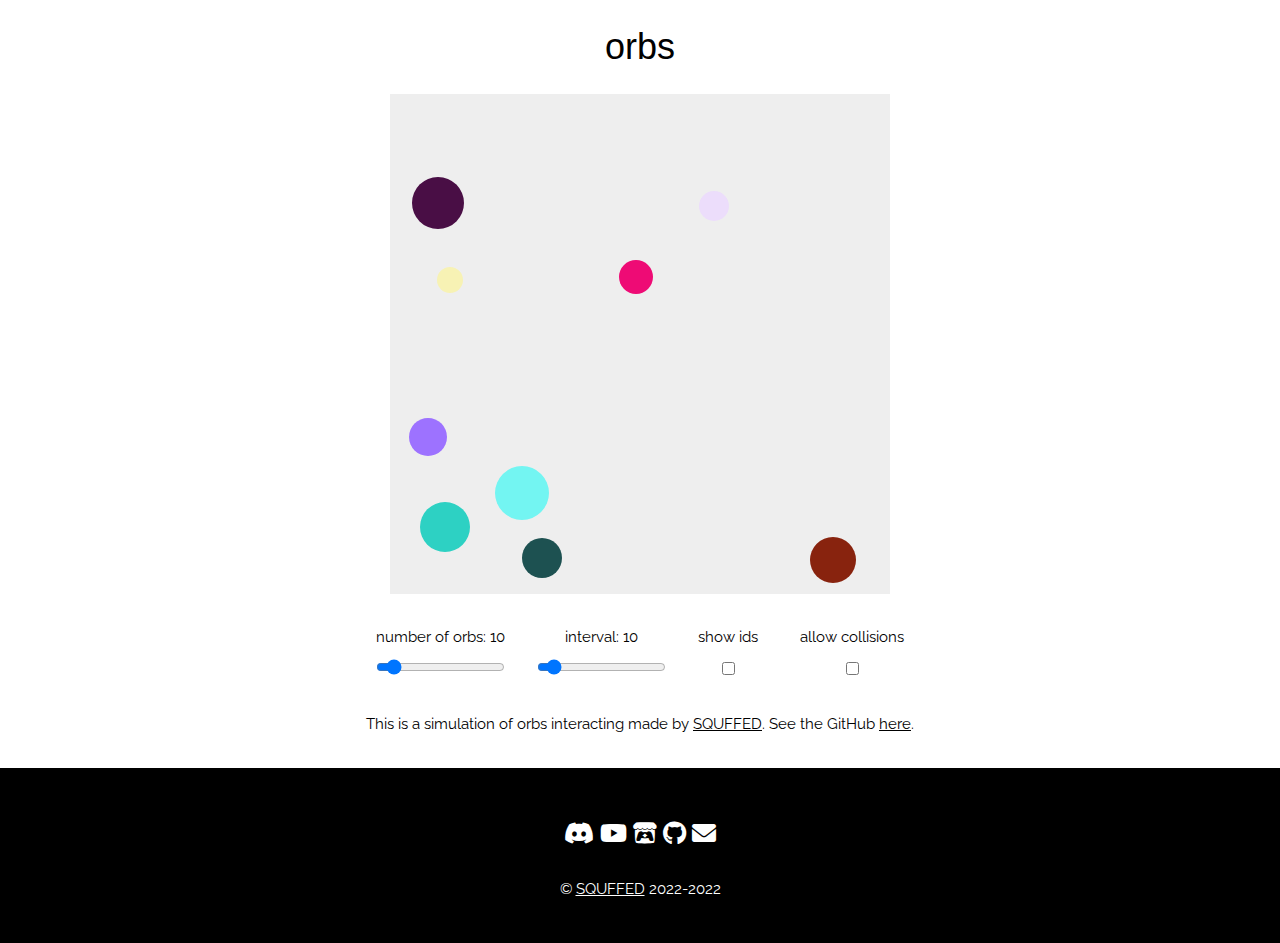
<file: orbs/index.html>
<!DOCTYPE html>
<html lang="en">
<head>
    <meta charset="UTF-8">
    <meta http-equiv="X-UA-Compatible" content="IE=edge">
    <link rel="stylesheet" href="https://www.w3schools.com/w3css/4/w3.css">
    <link rel="stylesheet" href="https://fonts.googleapis.com/css?family=Raleway">
    <link rel="stylesheet" href="https://cdnjs.cloudflare.com/ajax/libs/font-awesome/6.0.0/css/all.min.css">
    <link rel="stylesheet" href="./assets/css/style.css">
    <link rel="icon" href="../assets/img/favicon.png">
    <meta name="description" content="This is a simulation of orbs interacting made by SQUFFED.">
    <title>orbs</title>
</head>
<body>
    <h1>orbs</h1>

    <canvas id="canvas" width="500" height="500" onclick="addOrRemoveOrb()"></canvas>

    <table>
        <tr>
            <td>
                <p id="numberOfOrbsText">number of orbs: 10</p>
                <input type="range" name="numberOfOrbs" id="numberOfOrbsSlider" min="1" max="100" value="10" onchange="changeNumberOfOrbs(this)">
            </td>
            <td>
                <p id="intervalText">interval: 10</p>
                <input type="range" name="interval" id="intervalSlider" min="1" max="120" value="10" onchange="changeInterval(this)">
            </td>
            <td>
                <p>show ids</p>
                <input type="checkbox" name="showIds" id="showIdsCheckbox" onchange="changeShowIds(this)">
            </td>
            <td>
                <p>allow collisions</p>
                <input type="checkbox" name="allowCollisions" id="allowCollisionsCheckbox" onchange="changeAllowCollisions(this)">
            </td>
        </tr>
    </table>

    <p>This is a simulation of orbs interacting made by <a href="https://squffed.com" target="_blank">SQUFFED</a>. See the GitHub <a href="https://github.com/squffed/orbs" target="_blank">here</a>.</p><br>

    <!-- Footer -->
    <footer class="w3-center w3-black w3-padding-32">
    <div class="w3-xlarge w3-section">
        <a href="https://discord.gg/dQf39qEYsq" target="_blank"><i class="fa-brands fa-discord w3-hover-opacity"></i></a>
        <a href="https://www.youtube.com/channel/UCyB-RChVKhJ8Cfx_MwzKEdA" target="_blank"><i class="fa-brands fa-youtube w3-hover-opacity"></i></a>
        <a href="https://squffed.itch.io" target="_blank"><i class="fa-brands fa-itch-io w3-hover-opacity"></i></a>
        <a href="https://github.com/squffed" target="_blank"><i class="fa-brands fa-github w3-hover-opacity"></i></a>
        <a href="https://squffed.com/#contact" target="_blank"><i class="fa fa-envelope w3-hover-opacity"></i></a>
    </div>
    <p>© <a href="https://squffed.com" target="_blank">SQUFFED</a> 2022-2022<br></p>
    </footer>

    <script src="./assets/js/orbs.js"></script>
</body>
</html>
</file>
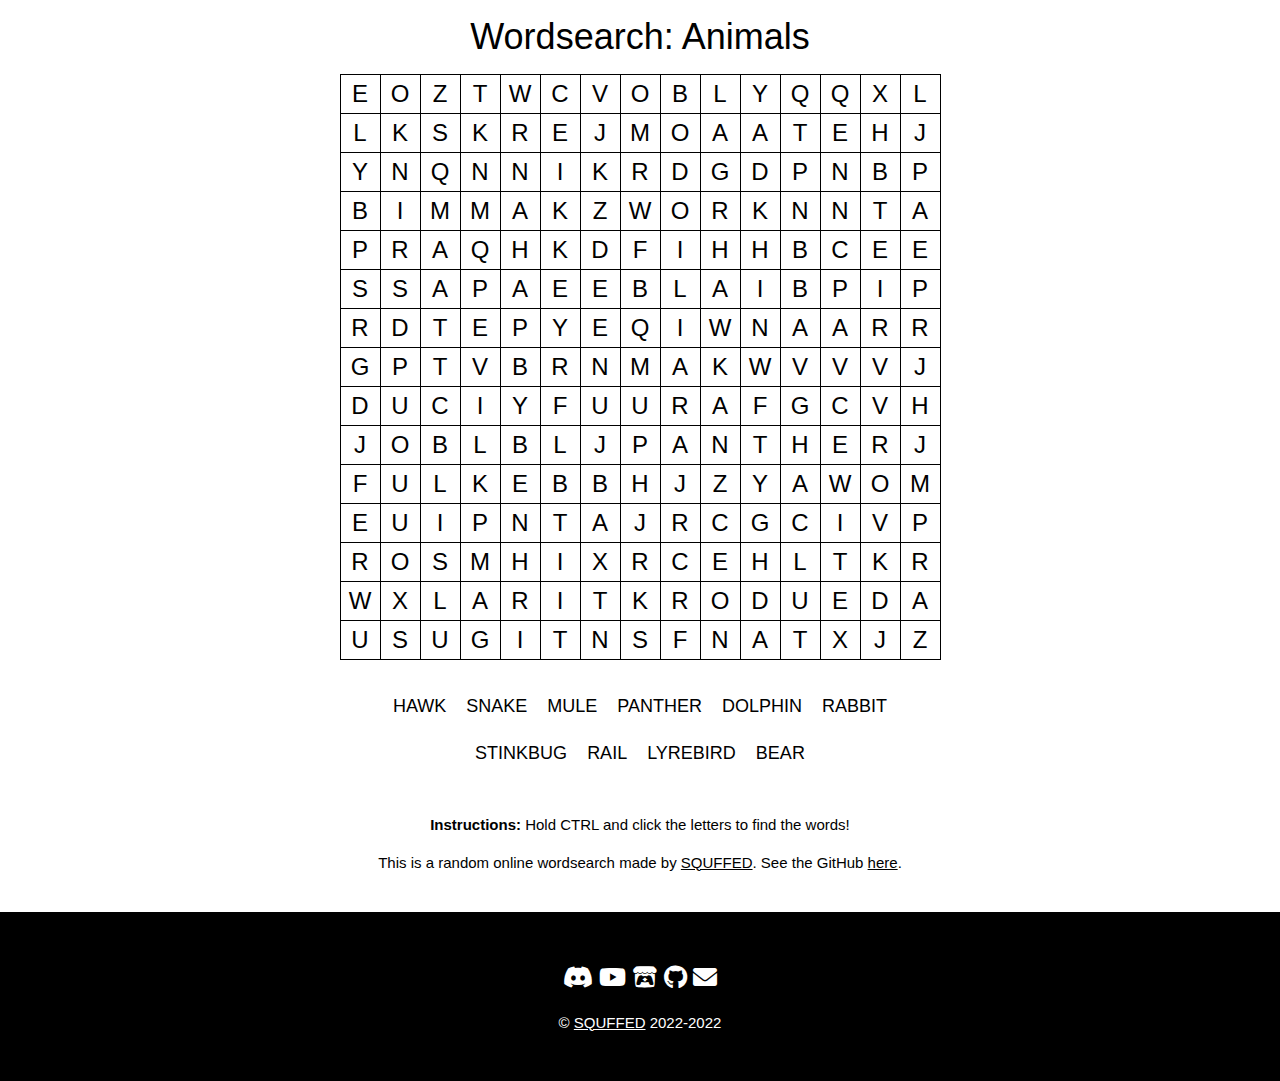
<file: wordsearch/index.html>
<!DOCTYPE html>
<html lang="en">
<head>
    <meta charset="UTF-8">
    <meta http-equiv="X-UA-Compatible" content="IE=edge">
    <link rel="stylesheet" href="https://www.w3schools.com/w3css/4/w3.css">
    <link rel="stylesheet" href="https://fonts.googleapis.com/css?family=Raleway">
    <link rel="stylesheet" href="https://cdnjs.cloudflare.com/ajax/libs/font-awesome/6.0.0/css/all.min.css">
    <link rel="stylesheet" href="./assets/css/style.css">
    <link rel="icon" href="../assets/img/favicon.png">
    <meta name="description" content="This is a random online wordsearch made by SQUFFED.">
    <title>Wordsearch</title>
</head>
<body>
    <!-- Header -->
    <header>
        <h1 id="header">Wordsearch</h1>
    </header>

    <!-- Grid -->
    <table id="grid">

    </table>

    <br>

    <!-- Words -->
    <table id="wordsRowTable">
        <tr id="wordsRow">

        </tr>
    </table>

    <br>

    <p id="instructions"><b>Instructions:</b> Hold CTRL and click the letters to find the words!</p>

    <button id="resetBtn" onclick="reset()" style="margin:0 auto; display: none;">Reset</button>

    <p>This is a random online wordsearch made by <a href="https://squffed.com" target="_blank">SQUFFED</a>. See the GitHub <a href="https://github.com/squffed/wordsearch" target="_blank">here</a>.</p><br>

    <!-- Footer -->
    <footer class="w3-center w3-black w3-padding-32">
        <div class="w3-xlarge w3-section">
            <a href="https://discord.gg/dQf39qEYsq" target="_blank"><i class="fa-brands fa-discord w3-hover-opacity"></i></a>
            <a href="https://www.youtube.com/channel/UCyB-RChVKhJ8Cfx_MwzKEdA" target="_blank"><i class="fa-brands fa-youtube w3-hover-opacity"></i></a>
            <a href="https://squffed.itch.io" target="_blank"><i class="fa-brands fa-itch-io w3-hover-opacity"></i></a>
            <a href="https://github.com/squffed" target="_blank"><i class="fa-brands fa-github w3-hover-opacity"></i></a>
            <a href="https://squffed.com/#contact" target="_blank"><i class="fa fa-envelope w3-hover-opacity"></i></a>
        </div>
        <p>© <a href="https://squffed.com" target="_blank">SQUFFED</a> 2022-2022<br></p>
    </footer>

    <script src="./assets/js/wordsearch.js"></script>
</body>
</html>
</file>
<file: orbs/assets/css/style.css>
* { padding: 0; margin: 0; font-family: 'Raleway'; user-select: none;}
canvas { background: #eee; display: block; margin: 0 auto; }
table, tr, td, h1, p
{ 
    margin-left: auto;
    margin-right: auto;
    text-align: center;
    padding: 10px;
}
</file>
<file: wordsearch/assets/css/style.css>
html, body {
    margin: 0;
    border: 0;
    user-select: none;
}
header {
    text-align: center;
}
table, td {
    border: 0.5px;
    border-style: solid;
    border-collapse: collapse;
    border-spacing: 0;
    margin: auto;
}
td {
    min-width: 40px;
    min-height: 40px;
    text-align: center;
    font-size: x-large;
}
p {
    text-align: center;
}
#grid td:hover {
    cursor: pointer;
}
#wordsRow * {
    padding: 10px;
    font-size: large;
    border: 0;
    display: inline-block;
}
#wordsRowTable {
    border: 0;
    max-width: 600px;
    text-align: center;
}
</file>
